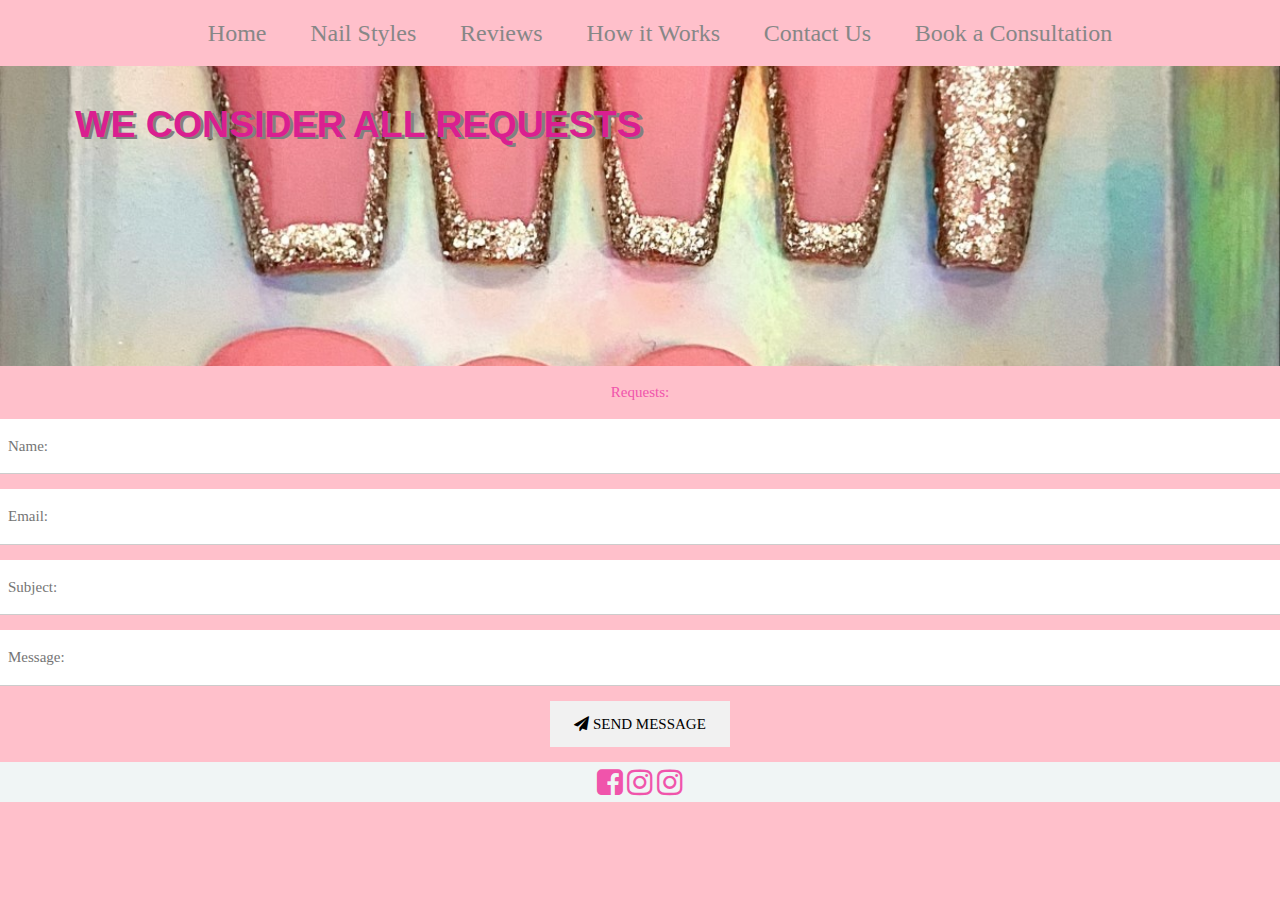
<file: bookaconsultation.html>
<!DOCTYPE html>
<html lang="en">

<head>
     <title>Book a Consultation</title>

    <link rel="stylesheet" href="https://cdnjs.cloudflare.com/ajax/libs/font-awesome/4.6.3/css/font-awesome.min.css">
    <link rel="stylesheet" href="https://www.w3schools.com/w3css/4/w3.css">
    <link rel="stylesheet" href="mycss5.css">

    <meta charset="utf-8">

    <meta name="viewport" content="width=device-width, initial-scale=1.0">

    
</head>

<body>
    
    <header>
    
        <nav>
            <ul class="nav-bar">
                <li class="nav-bar-list"><a class="nav-bar-link" href="index.html">Home</a>
                </li>
                <li class="nav-bar-list"><a class="nav-bar-link" href="Styles.html">Nail Styles</a>
                </li>
                <li class="nav-bar-list"><a class="nav-bar-link" href="reviews.html">Reviews</a>
                </li>
                <li class="nav-bar-list"><a class="nav-bar-link" href="HowitWorks.html">How it Works</a> </li>
                <li class="nav-bar-list"><a class="nav-bar-link" href="contactus.html">Contact Us</a></li>
                <li class="nav-bar-list"><a class="nav-bar-link" href="bookaconsultation.html">Book a Consultation</a></li>    
            </ul>
        </nav>
       
    </Header>

    <div class="main-header">
        <h1 class="main-header-title">We consider all requests</h1>

    </div>

  <p>Requests:</p>

    <form action="/action_page.php" target="_blank">
      <p><input class="w3-input w3-padding-16" type="text" placeholder="Name:" required name="Name"></p>
      <p><input class="w3-input w3-padding-16" type="text" placeholder="Email:" required name="Email"></p>
      <p><input class="w3-input w3-padding-16" type="text" placeholder="Subject:" required name="Subject"></p>
      <p><input class="w3-input w3-padding-16" type="text" placeholder="Message:" required name="Message"></p>
      <p>
        <button class="w3-button w3-light-grey w3-padding-large" type="submit">
          <i class="fa fa-paper-plane"></i> SEND MESSAGE
        </button>
      </p>
    </form>

   

    <div class="footer">
        <a href="https://www.facebook.com/rachel.sanborn.568" class="fa fa-facebook-square fa-2x" aria-hidden="true"></a>
        <a href="https://www.instagram.com/glammbyrachh/?hl=en" class="fa fa-instagram fa-2x" aria-hidden="true"></a>
        <a href="https://www.instagram.com/pressedkouture/?hl=en" class="fa fa-instagram fa-2x" aria-hidden="true"></a>
    </div>
    

</body>

</html>
</file>
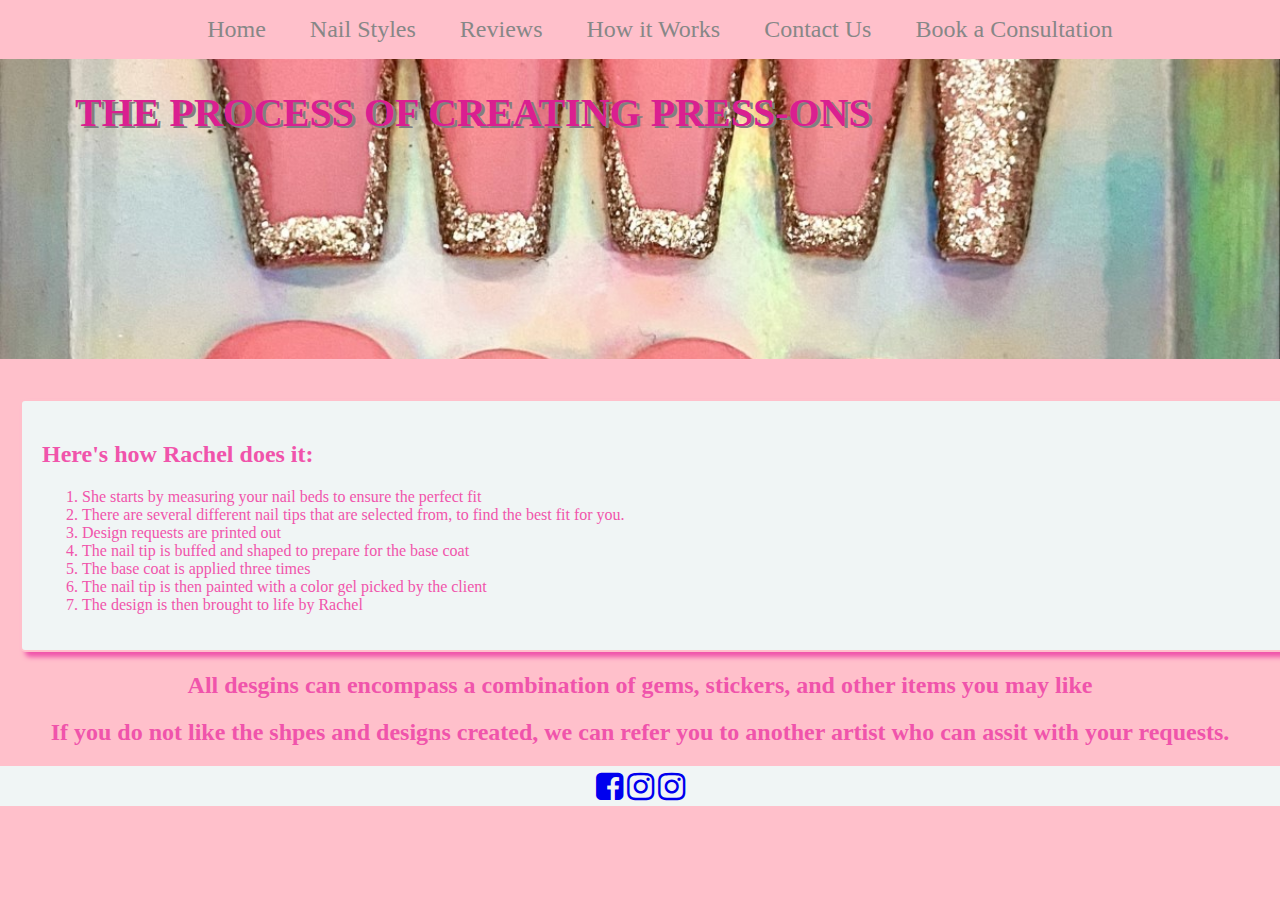
<file: HowitWorks.html>
<!DOCTYPE html>
<html lang="en">

<head>
     <title>How it Works</title>
    <link rel="stylesheet" href="https://cdnjs.cloudflare.com/ajax/libs/font-awesome/4.6.3/css/font-awesome.min.css">
    <link rel="stylesheet" href="mycss3.css">

    <meta charset="utf-8">

    <meta name="viewport" content="width=device-width, initial-scale=1.0">
    

</head>

<body>
    <nav>
        <ul class="nav-bar">
                <li class="nav-bar-list"><a class="nav-bar-link" href="index.html">Home</a>
                </li>
                <li class="nav-bar-list"><a class="nav-bar-link" href="Styles.html">Nail Styles</a>
                </li>
                <li class="nav-bar-list"><a class="nav-bar-link" href="reviews.html">Reviews</a>
                </li>
                <li class="nav-bar-list"><a class="nav-bar-link" href="HowitWorks.html">How it Works</a></li>
                <li class="nav-bar-list"><a class="nav-bar-link" href="contactus.html">Contact Us</a></li>
                <li class="nav-bar-list"><a class="nav-bar-link" href="bookaconsultation.html">Book a Consultation</a></li>  
        </ul>
       
    </nav>

    <div class="main-header">
        <h1 class="main-header-title">The Process of creating Press-Ons</h1>

    </div>

<div class="card">
    <h2>Here's how Rachel does it:</h2>
   <ol>
        <li>She starts by measuring your nail beds to ensure the perfect fit</li>
        <li>There are several different nail tips that are selected from, to find the best fit for you.</li>
        <li>Design requests are printed out</li>
        <li>The nail tip is buffed and shaped to prepare for the base coat</li>
        <li>The base coat is applied three times</li>
        <li>The nail tip is then painted with a color gel picked by the client</li>
        <li> The design is then brought to life by Rachel</li>
    </ol>
</div>
    <h2> All desgins can encompass a combination of gems, stickers, and other items you may like</h2> 
    <h2> If you do not like the shpes and designs created, we can refer you to another artist who can assit with your requests.</h2>


    <div class="footer">
        <a href="https://www.facebook.com/rachel.sanborn.568" class="fa fa-facebook-square fa-2x" aria-hidden="true"></a>
        <a href="https://www.instagram.com/glammbyrachh/?hl=en" class="fa fa-instagram fa-2x" aria-hidden="true"></a>
        <a href="https://www.instagram.com/pressedkouture/?hl=en" class="fa fa-instagram fa-2x" aria-hidden="true"></a>
    </div>
</body>

</html>
</file>
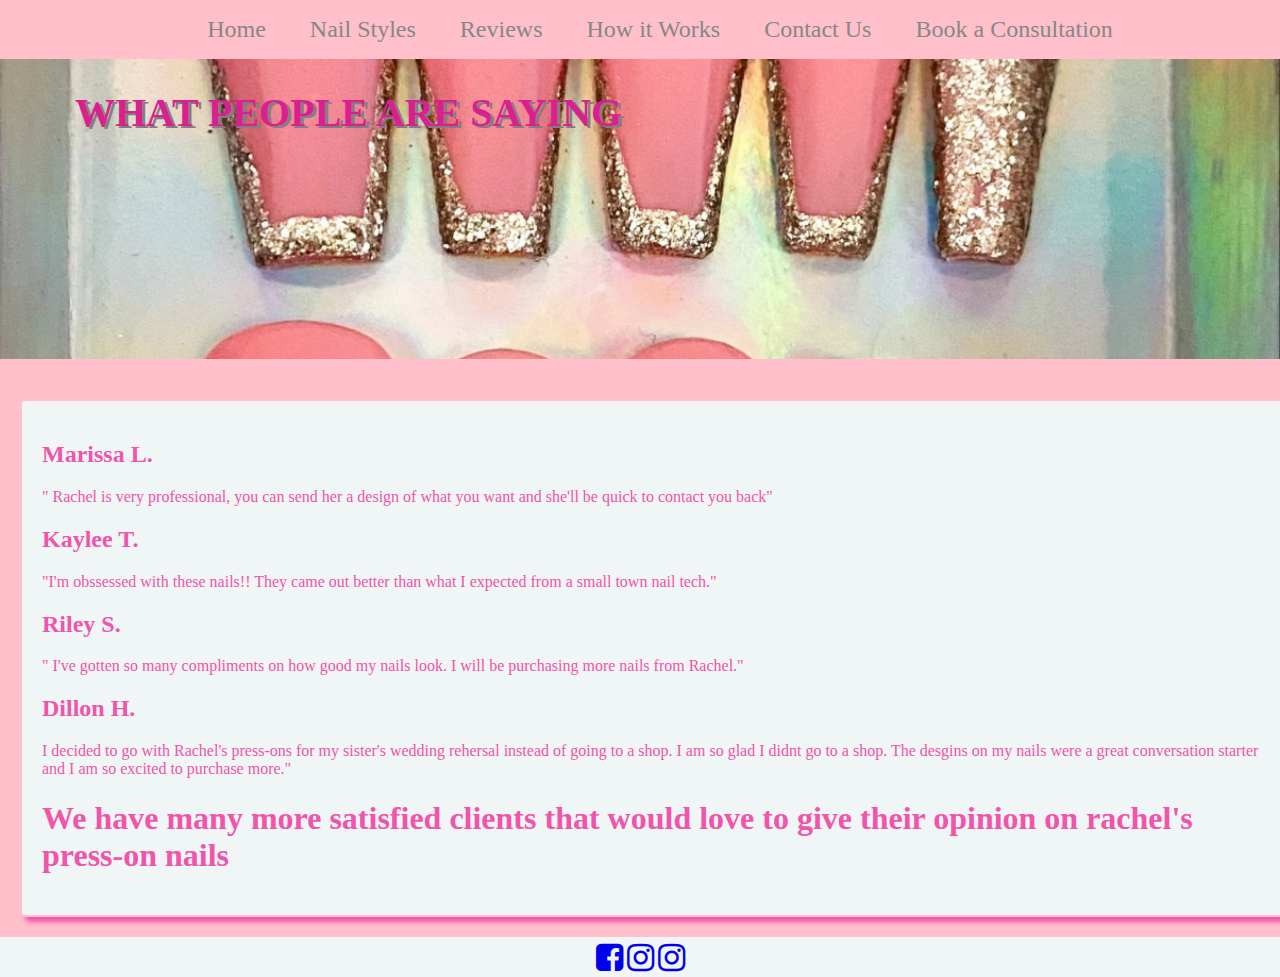
<file: reviews.html>
<!DOCTYPE html>
<html lang="en">

<head>
     <title>Reviews</title>
    <link rel="stylesheet" href="https://cdnjs.cloudflare.com/ajax/libs/font-awesome/4.6.3/css/font-awesome.min.css">
    <link rel="stylesheet" href="mycss4.css">

    <meta charset="utf-8">

    <meta name="viewport" content="width=device-width, initial-scale=1.0">
</head>

<body>
    <nav>
         <ul class="nav-bar">
                <li class="nav-bar-list"><a class="nav-bar-link" href="index.html">Home</a>
                </li>
                <li class="nav-bar-list"><a class="nav-bar-link" href="Styles.html">Nail Styles</a>
                </li>
                <li class="nav-bar-list"><a class="nav-bar-link" href="reviews.html">Reviews</a>
                </li>
                <li class="nav-bar-list"><a class="nav-bar-link" href="HowitWorks.html">How it Works</a></li>
                <li class="nav-bar-list"><a class="nav-bar-link" href="contactus.html">Contact Us</a></li>
                <li class="nav-bar-list"><a class="nav-bar-link" href="bookaconsultation.html">Book a Consultation</a></li>   
         </ul>
      
    </nav>

    <div class="main-header">
        <h1 class="main-header-title">What people are saying</h1>

    </div>

<div class="card">
   <h2>Marissa L.</h2>
    <p>" Rachel is very professional, you can send her a design of what you want and she'll be quick to contact you back"
    </p>
    <h2>Kaylee T.</h2>
    <p>"I'm obssessed with these nails!! They came out better than what I expected from a small town nail tech."
    </p>
    <h2>Riley S.</h2>
    <p>" I've gotten so many compliments on how good my nails look. I will be purchasing more nails from Rachel."
    </p>
    <h2>Dillon H.</h2>
    <p> I decided to go with Rachel's press-ons for my sister's wedding rehersal instead of going to a shop. I am so glad I didnt go to a shop. The desgins on my nails were a great conversation starter and I am so excited to purchase more."
    </p>

    <h1> We have many more satisfied clients that would love to give their opinion on rachel's press-on nails</h1>
</div>
   <div class="footer">
        <a href="https://www.facebook.com/rachel.sanborn.568" class="fa fa-facebook-square fa-2x"
        aria-hidden="true"></a>
        <a href="https://www.instagram.com/glammbyrachh/?hl=en" class="fa fa-instagram fa-2x" aria-hidden="true"></a> 
        <a href="https://www.instagram.com/pressedkouture/?hl=en" class="fa fa-instagram fa-2x" aria-hidden="true"></a>
    </div>
</body>

</html>
</file>
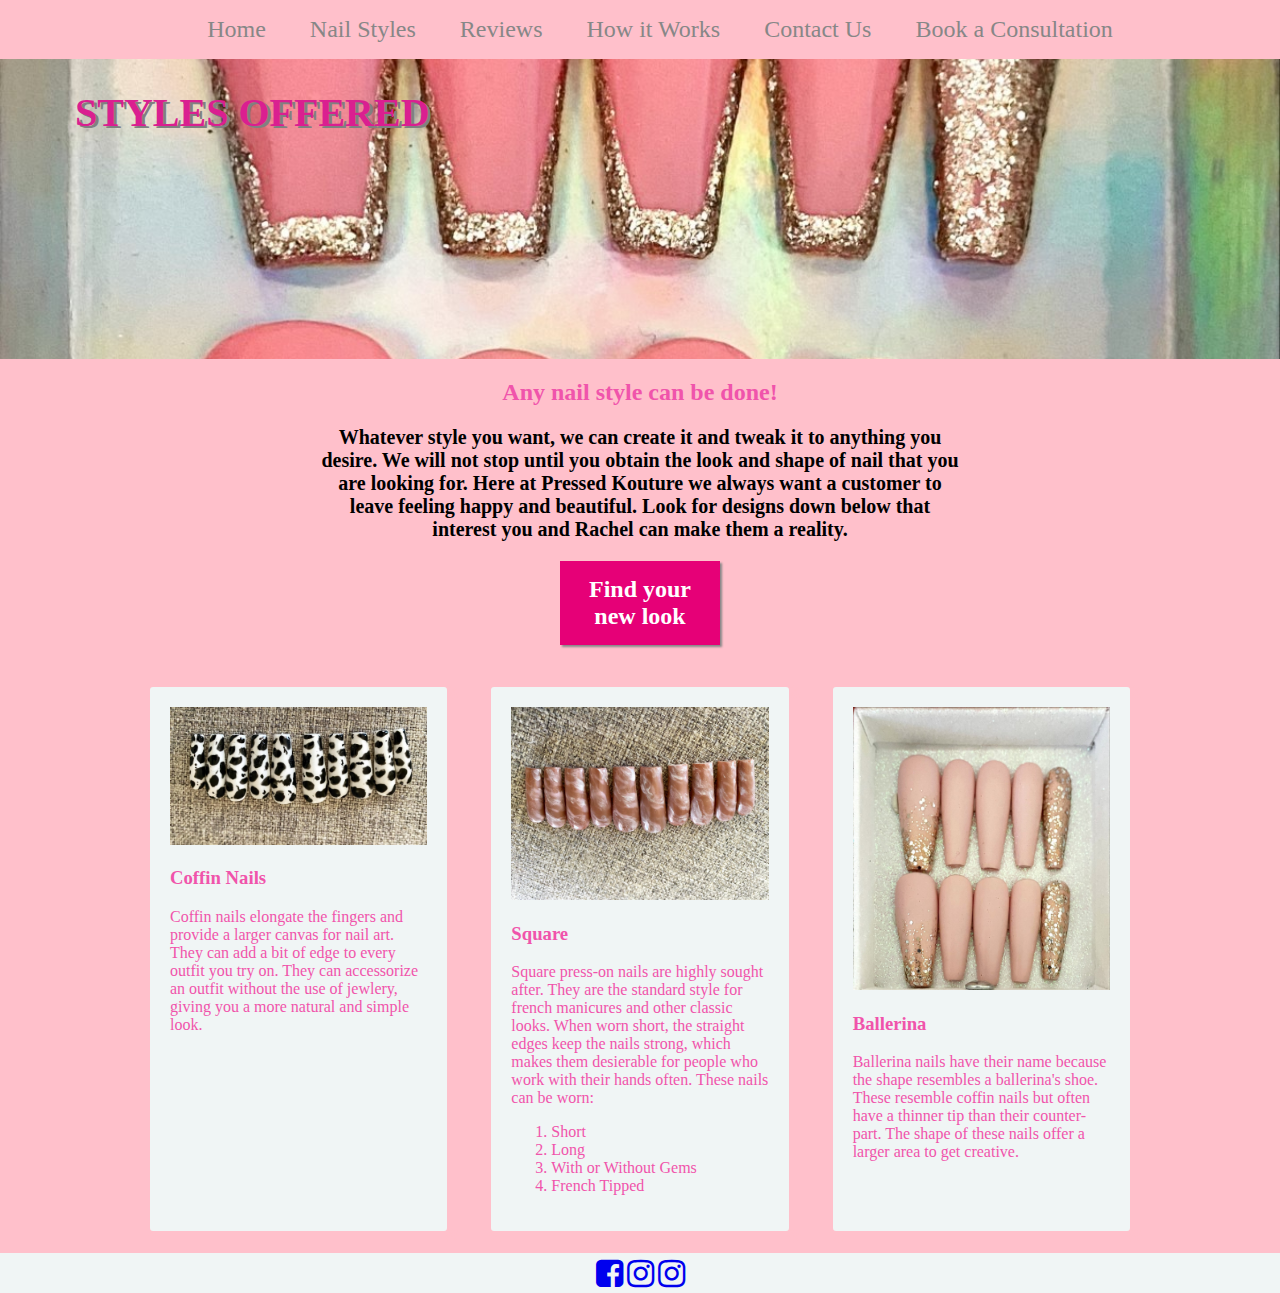
<file: Styles.html>
<!DOCTYPE html>
<html lang="en">

<head>
     <title>Nail Styles</title>
    <link rel="stylesheet" href="https://cdnjs.cloudflare.com/ajax/libs/font-awesome/4.6.3/css/font-awesome.min.css">
    <link rel="stylesheet" href="mycss1.css">

    <meta charset="utf-8">

    <meta name="viewport" content="width=device-width, initial-scale=1.0">
    
   
</head>

<body>
    <nav>
        <ul class="nav-bar">
                <li class="nav-bar-list"><a class="nav-bar-link" href="index.html">Home</a>
                </li>
                <li class="nav-bar-list"><a class="nav-bar-link" href="Styles.html">Nail Styles</a>
                </li>
                <li class="nav-bar-list"><a class="nav-bar-link" href="reviews.html">Reviews</a>
                </li>
                <li class="nav-bar-list"><a class="nav-bar-link" href="HowitWorks.html">How it Works</a></li>
                <li class="nav-bar-list"><a class="nav-bar-link" href="contactus.html">Contact Us</a></li>
                <li class="nav-bar-list"><a class="nav-bar-link" href="bookaconsultation.html">Book a Consultation</a></li>
        </ul>
       
    </nav>

    <div class="main-header">
        <h1 class="main-header-title">Styles Offered</h1>

    </div>

    <h2>Any nail style can be done!</h2>
    <div class="intro">
        <p> Whatever style you want, we can create it and tweak it to anything you desire. We will not stop until you obtain the look and shape of nail that you are looking for. Here at Pressed Kouture we always want a customer to leave feeling happy and beautiful. Look for designs down below that interest you and Rachel can make them a reality. 
        </p>
        <a href="https://www.google.com/search?q=press-on+nails&rlz=1C1CHBD_enUS940US940&sxsrf=ALeKk005_B2bljWkqU6r13elkJH7-t0Exg:1620239126896&source=lnms&tbm=isch&sa=X&ved=2ahUKEwiq6O-MlbPwAhVCheAKHZ2hD7MQ_AUoAnoECAEQBA&biw=1280&bih=610" class="button"> Find your new look </a>
    </div>

    <div class="box">
        <div class="card">
            <img src="imgs/cow.jpg" alt="cow">
            <h3>Coffin Nails</h3>
            <p>
                Coffin nails elongate the fingers and provide a larger canvas for nail art. They can add a bit of edge to every outfit you try on. They can accessorize an outfit without the use of jewlery, giving you a more natural and simple look. 
            </p>
        </div>


        <div class="card">
            <img src="imgs/brownswirl.jpg" alt="Brownswirl">
            <h3>Square</h3>
            <p>
                Square press-on nails are highly sought after. They are the standard style for french manicures and other classic looks. When worn short, the straight edges keep the nails strong, which makes them desierable for people who work with their hands often. These nails can be worn:
            </p>
            <ol>
                <li>Short</li>
                <li>Long</li>
                <li>With or Without Gems</li>
                <li>French Tipped</li>
            </ol>
        </div>
        

        <div class="card">
            <img src="imgs/beigebox.jpg" alt="beigebox">
            <h3>Ballerina</h3>
            <p>
                Ballerina nails have their name because the shape resembles a ballerina's shoe. These resemble coffin nails but often have a thinner tip than their counter-part. The shape of these nails offer a larger area to get creative. 
            </p>
        </div>

    </div>

    <div class="footer">
        <a href="https://www.facebook.com/rachel.sanborn.568" class="fa fa-facebook-square fa-2x" aria-hidden="true"></a>
        <a href="https://www.instagram.com/glammbyrachh/?hl=en" class="fa fa-instagram fa-2x" aria-hidden="true"></a>
        <a href="https://www.instagram.com/pressedkouture/?hl=en" class="fa fa-instagram fa-2x" aria-hidden="true"></a>
    </div>
</body>

</html>
</file>
<file: mycss5.css>
* {
            box-sizing: border-box;
        }

        body {
            color:#F054AB;
            margin: 0;
            font-family: serif;
            text-align: center;
        }

        img {
            max-width: 100%;
        }

        a {
            text-decoration: none;
        }

        .nav-header {
            height: 100px;
            background: lightpink;
            display: flex;
        }

        .nav-div {
            margin: auto;
        }

        .nav-bar {
            list-style-type: none;
        }

        .nav-bar-list {
            display: inline-block;
        }

        .nav-bar-link {
            color: #878787;
            font-size: 24px;
            padding: 20px;
        }

        .main-header {
            height: 300px;
            background: url("imgs/pinkbox.jpg") no-repeat center;
            background-size: cover;
        }

        .main-header-title {
            margin-top: 0;
            padding-top: 30px;
            text-align: left;
            font-size: 2.5em;
            color:#DA1F90;
            text-transform: uppercase;
            font-weight: bold;
            padding-left: 75px;
            text-shadow: 3px 2px grey;
        }

        .main-header-intro {
            line-height: 1.5em;
            width: 50%;
            margin:auto;
            padding: 100px;
            color: black;
            text-align: justify;
            font-weight: bold;
            font-size:15px;
        }

        .intro {
            width: 60%;
            margin: auto;
        }

        .box {
            display: flex;
            width: 80%;
            margin: auto;
        }

        .card {
            width: 100%;
            padding: 20px;
            text-align: left;
            border: 2px pink solid;
            margin: 20px;
            margin-top: 40px;
            border-radius: 5px;
            background: #f0f5f5;
            box-shadow: 5px 5px 5px ;
        }

        .footer {
            height: 40px;
            background: #f0f5f5;
            padding: 5px;

        }


        a:hover {
            color: pink;
        }


        @media only screen and (max-width: 600px) {
            body {
                background-color: pink;
            }
            
            .nav-header {
                display:flex;
                flex-direction: column;
                background: white;
                align-items: center;
                margin-bottom:10px;
                padding:0px;
            }

            .nav-bar {
                display: flex;
                flex-direction: column;
                background-color: lightpink;
                padding-left:20px;
                margin-top:2px;
                height:96%;
                margin-bottom: 0px;

            }

            .box { 
            display:flex; 
            flex-direction: column;

            }
            .main-header-intro{  
                display:flex;
                padding:10px;
              }

            }
        

        @media only screen and (min-width: 601px) {
            body {
                background-color: pink;
            }
            .box {
                display:flex;
                flex-direction:row;
                justify-content:center;
                 }
            }
</file>
<file: mycss3.css>
* {
            box-sizing: border-box;
        }

        body {
            color:#F054AB;
            margin: 0;
            font-family: serif;
            text-align: center;
        }

        img {
            max-width: 100%;
        }

        a {
            text-decoration: none;
        }

        .nav-header {
            height: 100px;
            background: lightpink;
            display: flex;
        }

        .nav-div {
            margin: auto;
        }

        .nav-bar {
            list-style-type: none;
        }

        .nav-bar-list {
            display: inline-block;
        }

        .nav-bar-link {
            color: #878787;
            font-size: 24px;
            padding: 20px;
        }

        .main-header {
            height: 300px;
            background: url("imgs/pinkbox.jpg") no-repeat center;
            background-size: cover;
        }

        .main-header-title {
            margin-top: 0;
            padding-top: 30px;
            text-align: left;
            font-size: 2.5em;
            color:#DA1F90;
            text-transform: uppercase;
            font-weight: bold;
            padding-left: 75px;
            text-shadow: 3px 2px grey;
        }

        .main-header-intro {
            line-height: 1.5em;
            width: 50%;
            margin:auto;
            padding: 100px;
            color: black;
            text-align: justify;
            font-weight: bold;
            font-size:15px;
        }

        .intro {
            width: 60%;
            margin: auto;
        }

        .box {
            display: flex;
            width: 80%;
            margin: auto;
        }

        .card {
            width: 100%;
            padding: 20px;
            text-align: left;
            border: 2px pink solid;
            margin: 20px;
            margin-top: 40px;
            border-radius: 5px;
            background: #f0f5f5;
            box-shadow: 5px 5px 5px ;
        }

        .footer {
            height: 40px;
            background: #f0f5f5;
            padding: 5px;
        }


        a:hover {
            color: pink;
        }


        @media only screen and (max-width: 600px) {
            body {
                background-color: pink;
            }
            
            .nav-header {
                display:flex;
                flex-direction: column;
                background: white;
                align-items: center;
                margin-bottom:10px;
                padding:0px;
            }

            .nav-bar {
                display: flex;
                flex-direction: column;
                background-color: lightpink;
                padding-left:20px;
                margin-top:2px;
                height:96%;
                margin-bottom: 0px;

            }

            .box { 
            display:flex; 
            flex-direction: column;

            }
            .main-header-intro{  
                display:flex;
                padding:10px;
              }

            }
        

        @media only screen and (min-width: 601px) {
            body {
                background-color: pink;
            }
            .box {
                display:flex;
                flex-direction:row;
                justify-content:center;
                 }
            }
</file>
<file: mycss4.css>
* {
            box-sizing: border-box;
        }

        body {
            color:#F054AB;
            margin: 0;
            font-family: serif;
            text-align: center;
        }

        img {
            max-width: 100%;
        }

        a {
            text-decoration: none;
        }

        .nav-header {
            height: 100px;
            background: lightpink;
            display: flex;
        }

        .nav-div {
            margin: auto;
        }

        .nav-bar {
            list-style-type: none;
        }

        .nav-bar-list {
            display: inline-block;
        }

        .nav-bar-link {
            color: #878787;
            font-size: 24px;
            padding: 20px;
        }

        .main-header {
            height: 300px;
            background: url("imgs/pinkbox.jpg") no-repeat center;
            background-size: cover;
        }

        .main-header-title {
            margin-top: 0;
            padding-top: 30px;
            text-align: left;
            font-size: 2.5em;
            color:#DA1F90;
            text-transform: uppercase;
            font-weight: bold;
            padding-left: 75px;
            text-shadow: 3px 2px grey;
        }

        .main-header-intro {
            line-height: 1.5em;
            width: 50%;
            margin:auto;
            padding: 100px;
            color: black;
            text-align: justify;
            font-weight: bold;
            font-size:15px;
        }

        .intro {
            width: 60%;
            margin: auto;
        }

        .box {
            display: flex;
            width: 80%;
            margin: auto;
        }

        .card {
            width: 100%;
            padding: 20px;
            text-align: left;
            border: 2px pink solid;
            margin: 20px;
            margin-top: 40px;
            border-radius: 5px;
            background: #f0f5f5;
            box-shadow: 5px 5px 5px ;
        }

        .footer {
            height: 40px;
            background: #f0f5f5;
            padding: 5px;
            color:#F73FBC;
        }


        a:hover {
            color: pink;
        }


        @media only screen and (max-width: 600px) {
            body {
                background-color: pink;
            }
            
            .nav-header {
                display:flex;
                flex-direction: column;
                background: white;
                align-items: center;
                margin-bottom:10px;
                padding:0px;
            }

            .nav-bar {
                display: flex;
                flex-direction: column;
                background-color: lightpink;
                padding-left:20px;
                margin-top:2px;
                height:96%;
                margin-bottom: 0px;

            }

            .box { 
            display:flex; 
            flex-direction: column;

            }
            .main-header-intro{  
                display:flex;
                padding:10px;
              }

            }
        

        @media only screen and (min-width: 601px) {
            body {
                background-color: pink;
            }
            .box {
                display:flex;
                flex-direction:row;
                justify-content:center;
                 }
            }
</file>
<file: mycss1.css>
* {
            box-sizing: border-box;
        }

        body {
            color:#F054AB;
            margin: 0;
            font-family: serif;
            text-align: center;
        }

        img {
            max-width: 100%;
        }

        a {
            text-decoration: none;
        }

        .nav-header {
            height: 100px;
            background: lightpink;
            display: flex;
        }

        .nav-div {
            margin: auto;
        }

        .nav-bar {
            list-style-type: none;
        }

        .nav-bar-list {
            display: inline-block;
        }

        .nav-bar-link {
            color: #878787;
            font-size: 24px;
            padding: 20px;
        }

        .main-header {
            height: 300px;
            background: url("imgs/pinkbox.jpg") no-repeat center;
            background-size: cover;
        }

        .main-header-title {
            margin-top: 0;
            padding-top: 30px;
            text-align: left;
            font-size: 2.5em;
            color:#DA1F90;
            text-transform: uppercase;
            font-weight: bold;
            padding-left: 75px;
            text-shadow: 3px 2px grey;
        }

        .main-header-intro {
            line-height: 1.5em;
            width: 50%;
            margin:auto;
            padding: 100px;
            color: black;
            text-align: justify;
            font-weight: bold;
            font-size:15px;
        }

        .intro {
            width: 60%;
            margin: auto;
        }

        .box {
            display: flex;
            width: 80%;
            margin: auto;
        }

        .card {
            width: 100%;
            padding: 20px;
            text-align: left;
            border: 2px pink solid;
            margin: 20px;
            margin-top: 40px;
            border-radius: 5px;
            background: #f0f5f5;
            box-shadow: 5px 5px 5px ;
        }

        .footer {
            height: 40px;
            background: #f0f5f5;
            padding: 5px;
        }


        a:hover {
            color: pink;
        }


        @media only screen and (max-width: 600px) {
            body {
                background-color: pink;
            }
            
            .nav-header {
                display:flex;
                flex-direction: column;
                background: white;
                align-items: center;
                margin-bottom:10px;
                padding:0px;
            }

            .nav-bar {
                display: flex;
                flex-direction: column;
                background-color: lightpink;
                padding-left:20px;
                margin-top:2px;
                height:96%;
                margin-bottom: 0px;

            }

            .box { 
            display:flex; 
            flex-direction: column;

            }
            .main-header-intro{  
                display:flex;
                padding:10px;
              }

            }
        

        @media only screen and (min-width: 601px) {
            body {
                background-color: pink;
            }
            .box {
                display:flex;
                flex-direction:row;
                justify-content:center;
                 }
            }




      {display:inline-block;
        }

        .intro {
            width: 50%;
            margin: auto;
            color:black;
            font-size:20px;
            font-weight: bold;
            

        }

        .button {
            display: block;
            background: #e60077;
            color: white;
            padding: 15px;
            font-size: 24px;
            width: 160px;
            margin: auto;
            text-decoration: none;
            margin-top: 20px;
            box-shadow: 2px 2px 2px #888888;
        }

        .box {
            display: flex;
            width: 80%;
            margin: auto;
        }

        .card {
            width: 100%;
            padding: 20px;
            text-align: left;
            border: 2px pink solid;
            margin: 20px;
            margin-top: 40px;
            border-radius: 5px;
            background: #f0f5f5;
            box-shadow: 5px 5px 5px pink;
        }

        .footer {
            height: 40px;
            background: #f0f5f5;
            padding: 5px;
        }


        a:hover {
            color: pink;
        }
            
        
       
       @media only screen and (max-width: 600px) {
            body {
                background-color: pink;
            }
            
            .nav-header {
                display:flex;
                flex-direction: column;
                background: white;
                align-items: center;
                margin-bottom:160px;
                padding:0px;
                 width:100%;

            }

            .nav-bar {
                display: flex;
                flex-direction: column;
                background-color: lightpink;
                padding-left:20px;
                margin-top:0px;
                height:96%;
                width:500px;


            }

            .box { 
            display:flex; 
            flex-direction:column;

            }

        @media only screen and (min-width: 601px) {
            body {
                background-color: pink;
            }

            nav{
                padding-bottom:0px;
                margin-bottom:0px;
            }
            .box {
                display:flex;
                flex-direction:row;
                justify-content:center;
                 }
            }
</file>
